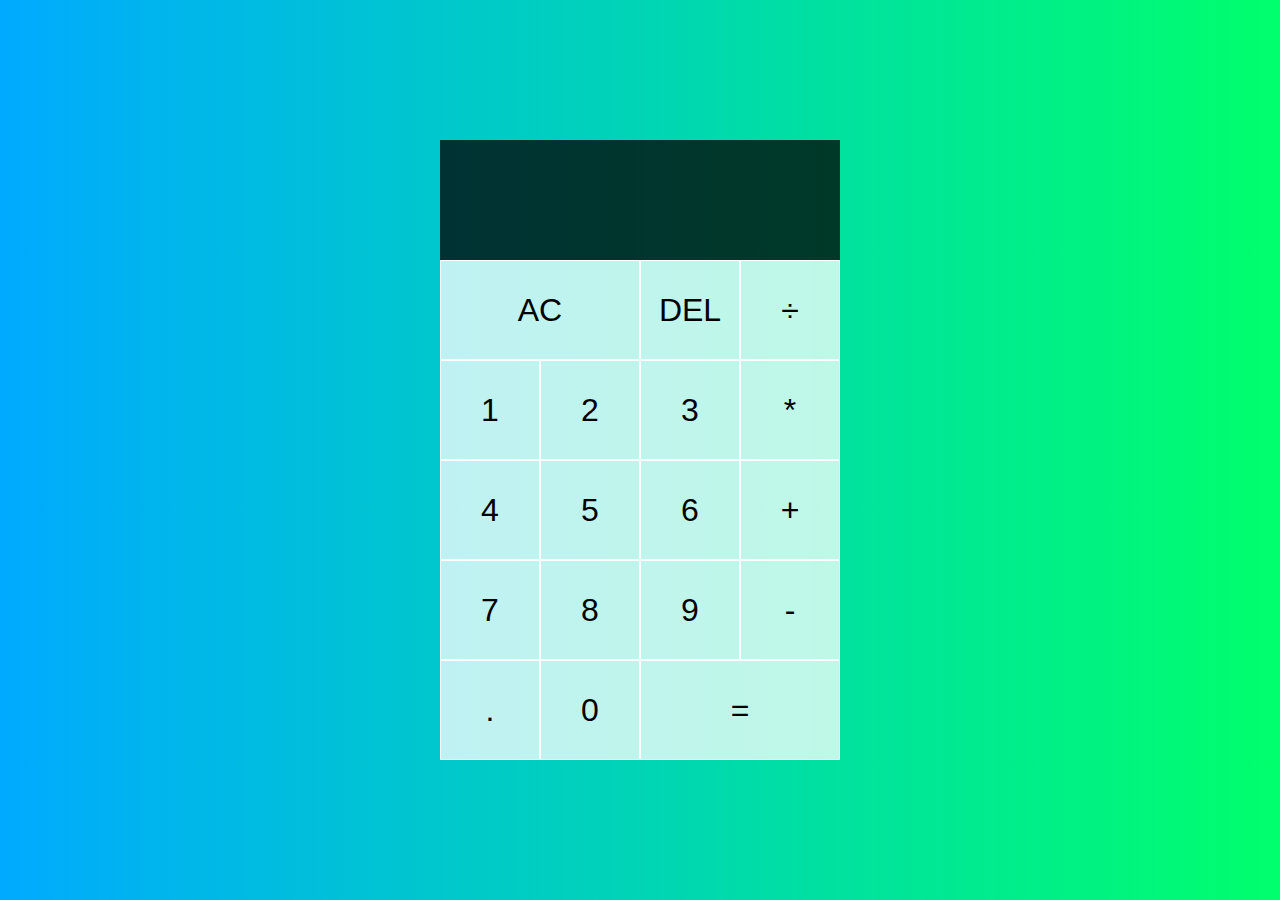
<file: Calculator/index.html>
<!DOCTYPE html>
<html lang="en">
<head>
  <meta charset="UTF-8">
  <meta name="viewport" content="width=device-width, initial-scale=1.0">
  <meta http-equiv="X-UA-Compatible" content="ie=edge">
  <title>Calculator</title>
  <link href="style.css" rel="stylesheet">
  <script src="script.js" defer></script>
</head>
<body>
  <div class="calculator-grid">
    <div class="output">
      <div data-previous-operand class="previous-operand"></div>
      <div data-current-operand class="current-operand"></div>
    </div>
    <button data-all-clear class="span-two">AC</button>
    <button data-delete>DEL</button>
    <button data-operation>÷</button>
    <button data-number>1</button>
    <button data-number>2</button>
    <button data-number>3</button>
    <button data-operation>*</button>
    <button data-number>4</button>
    <button data-number>5</button>
    <button data-number>6</button>
    <button data-operation>+</button>
    <button data-number>7</button>
    <button data-number>8</button>
    <button data-number>9</button>
    <button data-operation>-</button>
    <button data-number>.</button>
    <button data-number>0</button>
    <button data-equals class="span-two">=</button>
  </div>
</body>
</html>
</file>
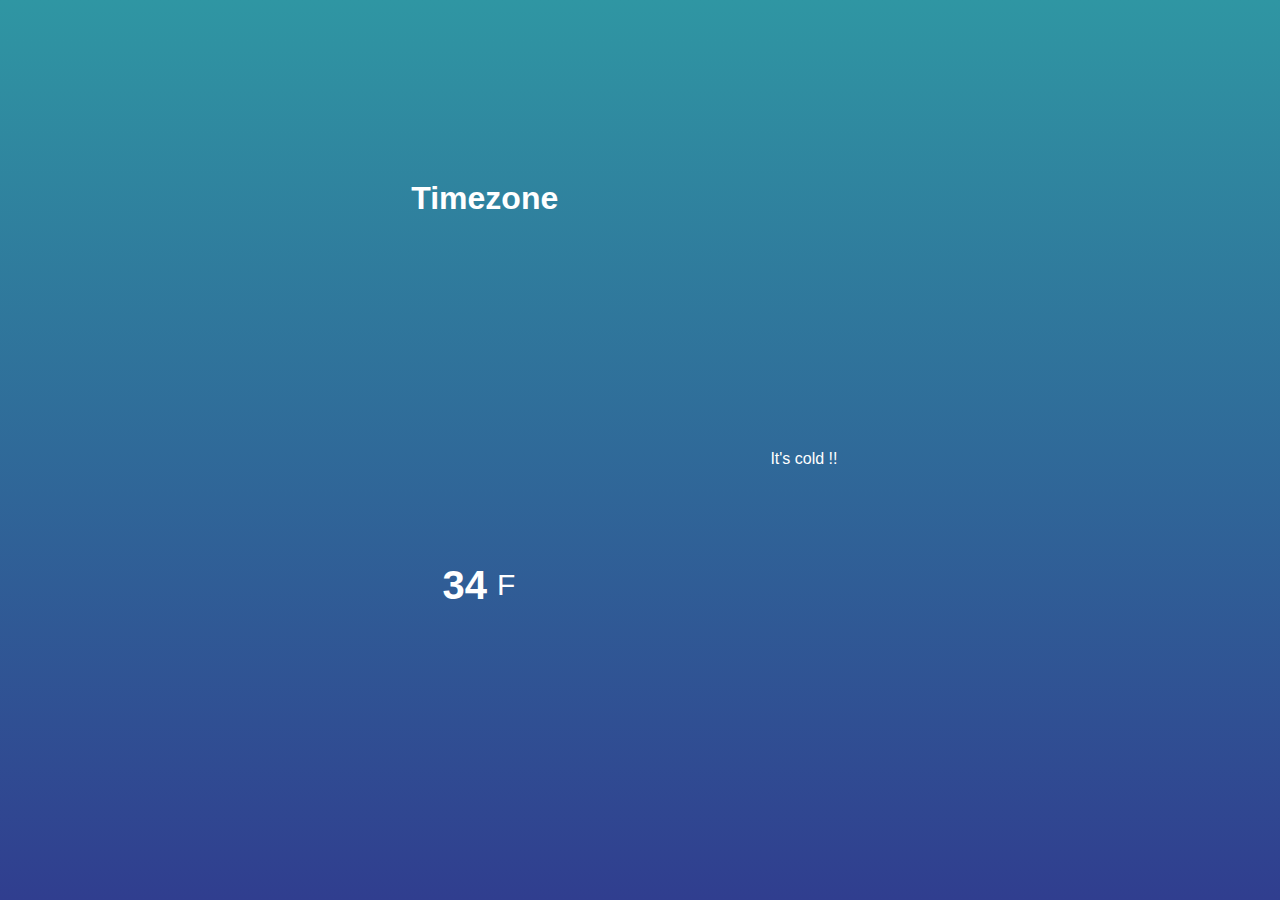
<file: WeatherApp/index.html>
<!DOCTYPE html>
<html lang="en">

<head>
    <meta charset="UTF-8">
    <meta http-equiv="X-UA-Compatible" content="IE=edge">
    <meta name="viewport" content="width=device-width, initial-scale=1.0">
    <title>Weather Application</title>
    <link rel="stylesheet" href="./style.css">
</head>

<body>
    <div class="location">
        <h1 class="location-timezone">Timezone</h1>
        <canvas class="icon" width="128" height="128"></canvas>
    </div>
    <div class="temperature">
        <div class="degree-section">
            <h2 class="temperature-degree">34</h2>
            <span>F</span>
        </div>
        <div class="temperature-description">It's cold !!</div>
    </div>
    <script src="./skycons.js"></script>
    <script src="./app.js"></script>
</body>

</html>
</file>
<file: Calculator/style.css>
*, *::before, *::after {
    box-sizing: border-box;
    font-family: Gotham Rounded, sans-serif;
    font-weight: normal;
  }
  
  body {
    padding: 0;
    margin: 0;
    background: linear-gradient(to right, #00AAFF, #00FF6C);
  }
  
  .calculator-grid {
    display: grid;
    justify-content: center;
    align-content: center;
    min-height: 100vh;
    grid-template-columns: repeat(4, 100px);
    grid-template-rows: minmax(120px, auto) repeat(5, 100px);
  }
  
  .calculator-grid > button {
    cursor: pointer;
    font-size: 2rem;
    border: 1px solid white;
    outline: none;
    background-color: rgba(255, 255, 255, .75);
  }
  
  .calculator-grid > button:hover {
    background-color: rgba(255, 255, 255, .9);
  }
  
  .span-two {
    grid-column: span 2;
  }
  
  .output {
    grid-column: 1 / -1;
    background-color: rgba(0, 0, 0, .75);
    display: flex;
    align-items: flex-end;
    justify-content: space-around;
    flex-direction: column;
    padding: 10px;
    word-wrap: break-word;
    word-break: break-all;
  }
  
  .output .previous-operand {
    color: rgba(255, 255, 255, .75);
    font-size: 1.5rem;
  }
  
  .output .current-operand {
    color: white;
    font-size: 2.5rem;
  }
</file>
<file: WeatherApp/style.css>
*{
    padding: 0;
    margin:0;
    box-sizing: border-box;
}

body{
    height: 100vh;
    display: flex;
    justify-content: center;
    flex-direction:column;
    align-items: center;
    background:linear-gradient(rgb(47,150,163),rgb(48,62,143));
    font-family: sans-serif;
    color:white;
}

.location,
.temperature{
    height: 30vh;
    width: 50%;
    display: flex;
    justify-content: space-around;
    align-self: center;
}

.degree-section{
    display: flex;
    align-items: center;
    cursor: pointer;
}

.degree-section span{
    margin: 10px;
    font-size: 30px;
}

.degree-section h2{
    font-size: 40px;
}
</file>
